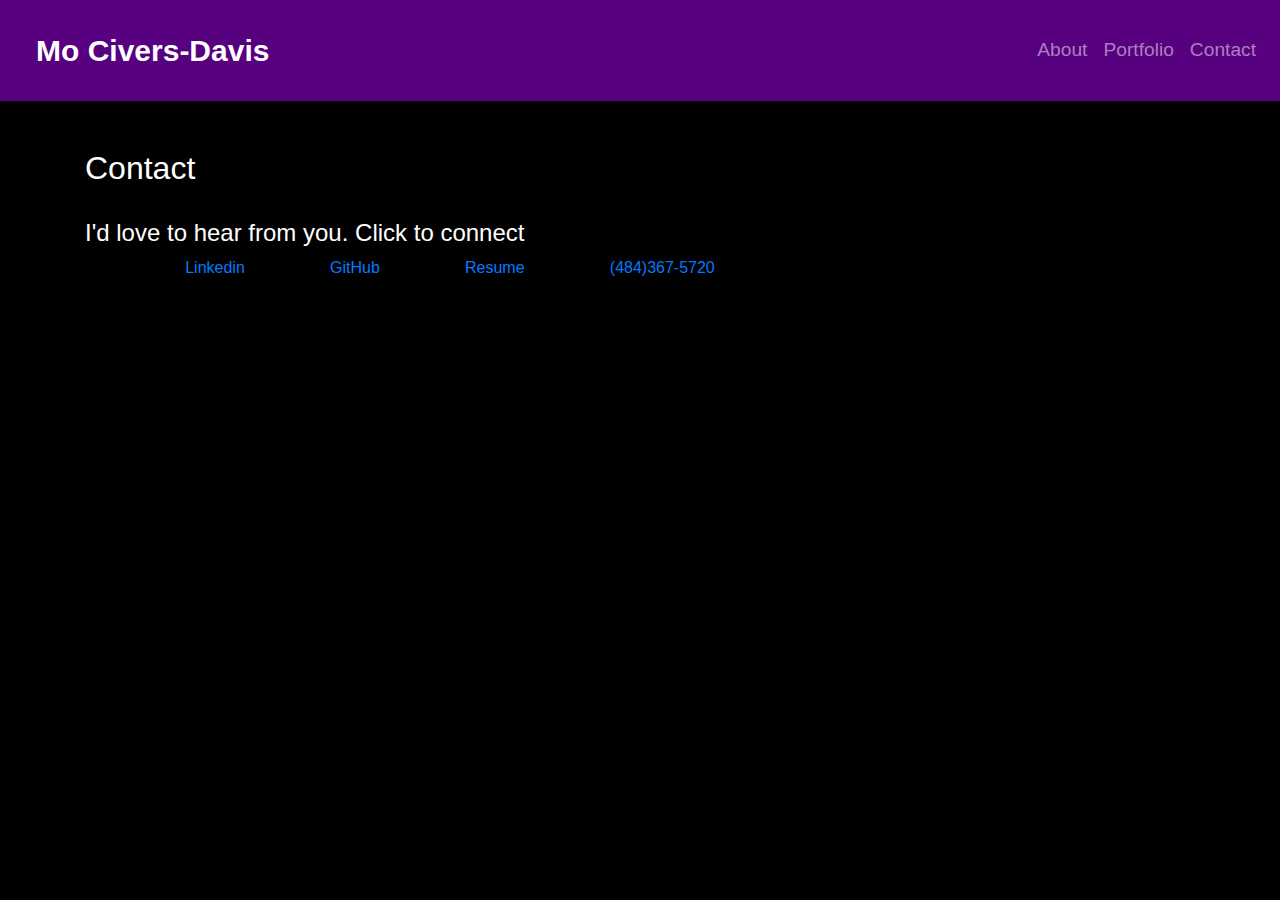
<file: Contact.html>
<!DOCTYPE html>
<html lang="en">

<head>
    <meta charset="UTF-8">
    <meta name="viewport" content="width=device-width, initial-scale=1.0">
    <meta http-equiv="X-UA-Compatible" content="ie=edge">
    <title>Contact</title>
    <link rel="stylesheet" href="https://stackpath.bootstrapcdn.com/bootstrap/4.4.1/css/bootstrap.min.css"
        integrity="sha384-Vkoo8x4CGsO3+Hhxv8T/Q5PaXtkKtu6ug5TOeNV6gBiFeWPGFN9MuhOf23Q9Ifjh" crossorigin="anonymous">
    <link rel="stylesheet" href="style.css" />
</head>

<body>
    <nav class="navbar navbar-expand-lg navbar-dark background-color: #e3f2fd;">
        <a class="navbar-brand">Mo Civers-Davis</a>
        <button class="navbar-toggler" type="button" data-toggle="collapse" data-target="#navbarNavAltMarkup"
            aria-controls="navbarNavAltMarkup" aria-expanded="false" aria-label="Toggle navigation">
            <span class="navbar-toggler-icon"></span>
        </button>
        <div class="collapse navbar-collapse" id="navbarNavAltMarkup">
            <div class="navbar-nav ml-auto">
                <a class="nav-item nav-link" href="index.html">About</a>
                <a class="nav-item nav-link" href="Portfolio.html">Portfolio</a>
                <a class="nav-item nav-link" href="Contact.html">Contact</a>
            </div>
        </div>
    </nav>
    <br><br>
    <h2 class="container contact">Contact</h2>
    <br>
    <div class="container">
        <div class="row">
            <div class="col-8">
                <form>
                    <h4>I'd love to hear from you. Click to connect</h4>
                    <div class="container header">
                        <a href="https://www.linkedin.com/in/r-maurice-civers-davis-11978777/"
                            target="_blank">Linkedin</a>
                        <a href="https://github.com/MoCivers-Davis" target="_blank">GitHub</a>
                        <a href="assets/Software-Developer-2020C.pdf">Resume</a>
                        <p class="phoneNumber num">(484)367-5720</p>
                    </div>

                    <!-- <div class="form-group">
                        <label for="user">Name</label>
                        <input type="userName" class="form-control" id="userName" placeholder="John Smith">
                    </div>
                    <div class="form-group">
                        <label for="userEmail">Email</label>
                        <input type="email" class="form-control" id="userEmail" placeholder="example@gmail.com">
                    </div>
                    <div class="form-group">
                        <label for="freeFormText">Message</label>
                        <textarea class="form-control" id="freeFormText" rows="3"></textarea>
                    </div>
                    <button class="btn btn-primary" type="submit">Submit</button> -->
                </form>
            </div>
        </div>
    </div>
</body>

</html>
</file>
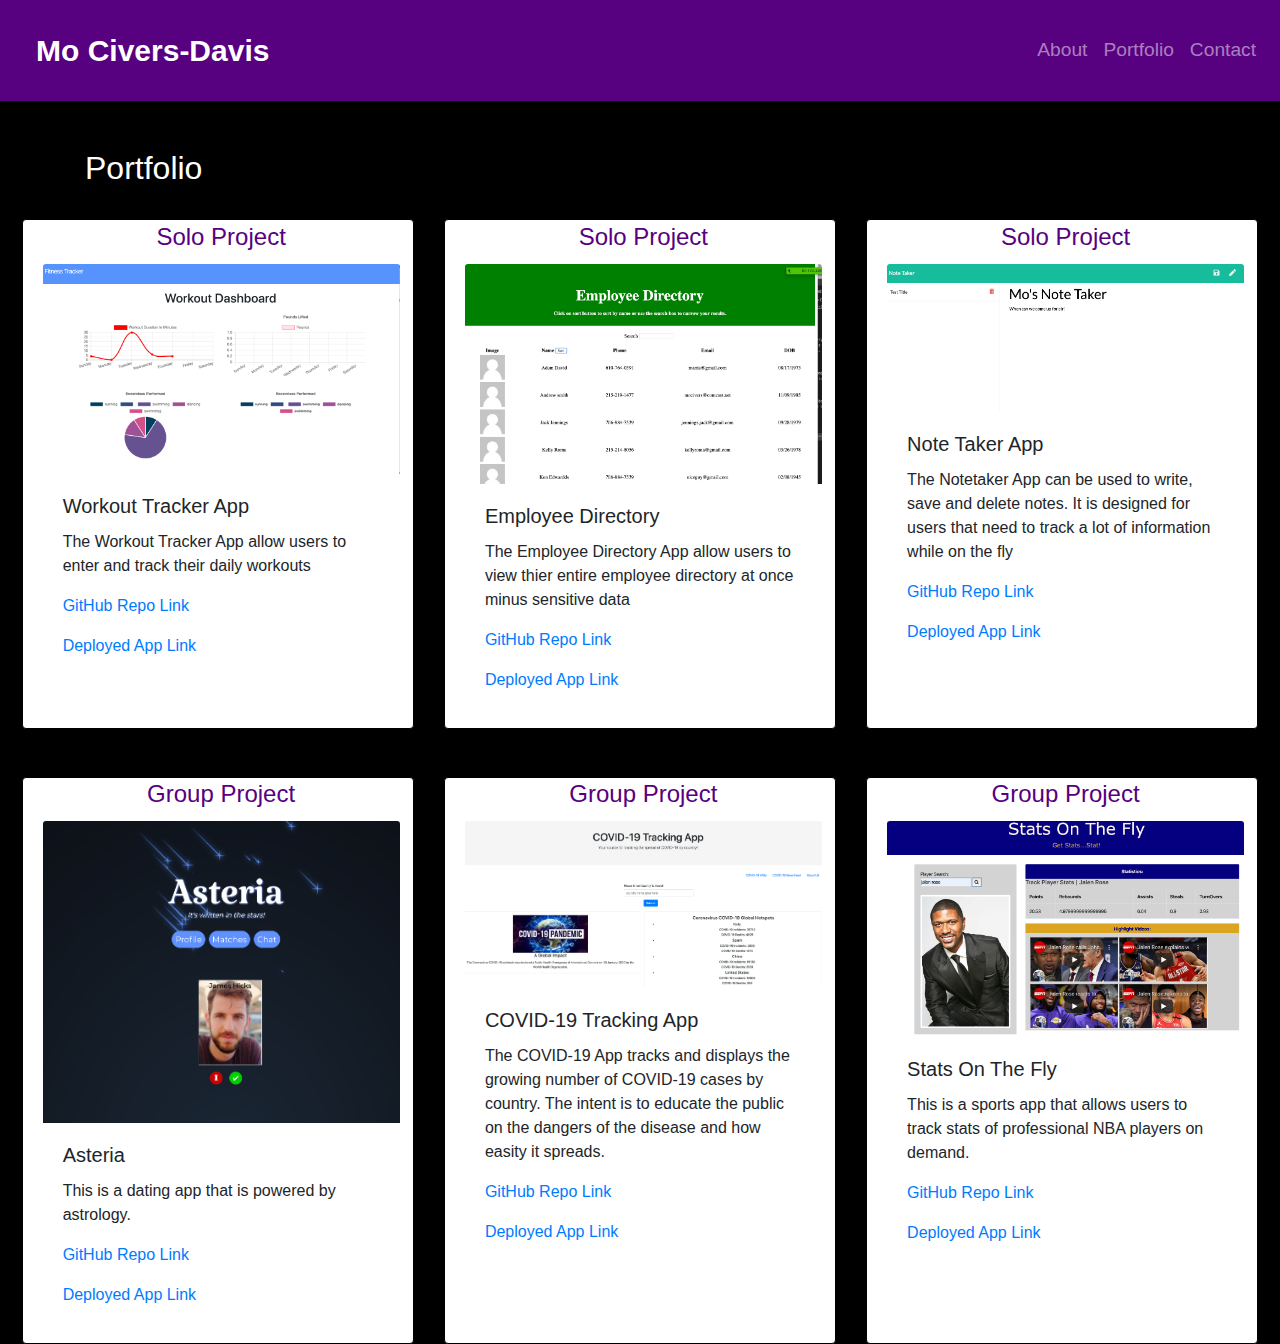
<file: Portfolio.html>
<!DOCTYPE html>
<html lang="en">

<head>
    <meta charset="UTF-8">
    <meta name="viewport" content="width=device-width, initial-scale=1.0">
    <meta http-equiv="X-UA-Compatible" content="ie=edge">
    <title>Document</title>
    <link rel="stylesheet" href="https://stackpath.bootstrapcdn.com/bootstrap/4.4.1/css/bootstrap.min.css"
        integrity="sha384-Vkoo8x4CGsO3+Hhxv8T/Q5PaXtkKtu6ug5TOeNV6gBiFeWPGFN9MuhOf23Q9Ifjh" crossorigin="anonymous">
    <link rel="stylesheet" href="style.css" />
</head>

<body>
    <nav class="navbar navbar-expand-lg navbar-dark background-color: #e3f2fd;">
        <a class="navbar-brand">Mo Civers-Davis</a>
        <button class="navbar-toggler" type="button" data-toggle="collapse" data-target="#navbarNavAltMarkup"
            aria-controls="navbarNavAltMarkup" aria-expanded="false" aria-label="Toggle navigation">
            <span class="navbar-toggler-icon"></span>
        </button>
        <div class="collapse navbar-collapse" id="navbarNavAltMarkup">
            <div class="navbar-nav ml-auto">
                <a class="nav-item nav-link" href="index.html">About</a>
                <a class="nav-item nav-link" href="Portfolio.html">Portfolio</a>
                <a class="nav-item nav-link" href="Contact.html">Contact</a>
            </div>
        </div>
    </nav>
    <br><br>
    <h2 class="container portfolio">Portfolio</h2>

    <br>

    <div class="card-deck">
        <div class="card">
            <div class=cardWrap>
                <h4 class="card-title projectType">Solo Project</h4>
                <img src="img/fitness.png" class="card-img-top" alt="...">
                <div class="card-body">
                    <h5 class="card-title">Workout Tracker App</h5>
                    <p class="card-text">The Workout Tracker App allow users to enter and track their daily workouts</p>
                    <p><a href="https://github.com/MoCivers-Davis/Workout-Tracker-App">GitHub Repo Link</a></p>
                    <p><a href="https://peaceful-basin-13128.herokuapp.com/">Deployed App Link</a></p>
                </div>
            </div>
        </div>
        <div class="card">
            <div class=cardWrap>
                <h4 class="card-title projectType">Solo Project</h4>
                <img src="img/employeeDir.png" class="card-img-top" alt="...">
                <div class="card-body">
                    <h5 class="card-title">Employee Directory</h5>
                    <p class="card-text">The Employee Directory App allow users to view thier entire employee directory at once minus sensitive data</p>
                    <p><a href="https://github.com/MoCivers-Davis/Employee-Directory">GitHub Repo Link</a></p>
                    <p><a href="https://mocivers-davis.github.io/Employee-Directory/">Deployed App Link</a></p>
                </div>
            </div>
        </div>
        <div class="card">
            <div class=cardWrap>
                <h4 class="card-title projectType">Solo Project</h4>
                <img src="img/notes.png" class="card-img-top" alt="...">
                <div class="card-body">
                    <h5 class="card-title">Note Taker App</h5>
                    <p class="card-text">The Notetaker App can be used to write, save and delete notes. It is designed for users that need to track a lot of information while on the fly</p>
                        <p><a href="https://github.com/MoCivers-Davis/Notetaker-App">GitHub Repo Link</a></p>
                        <p><a href="https://mocivers-davis.github.io/Notetaker-App/">Deployed App Link</a></p>
                </div>
            </div>
        </div>
    </div>
    <br> <br>
    <div class="card-deck">
        <div class="card">
            <div class=cardWrap>
                <h4 class="card-title projectType">Group Project</h4>
                <img src="img/asteria.png" class="card-img-top" alt="...">
                <div class="card-body">
                    <h5 class="card-title">Asteria</h5>
                    <p class="card-text">This is a dating app that is powered by astrology.</p>
                    <p><a href="https://github.com/MoCivers-Davis/Asteria">GitHub Repo Link</a></p>
                    <p><a href="https://asteria-app.herokuapp.com/">Deployed App Link</a></p>
                </div>
            </div>
        </div>
        <div class="card">
            <div class=cardWrap>
                <h4 class="card-title projectType">Group Project</h4>
                <img src="img/covid19_screenshot.png" class="card-img-top" alt="...">
                <div class="card-body">
                    <h5 class="card-title">COVID-19 Tracking App</h5>
                    <p class="card-text">The COVID-19 App tracks and displays the growing number of COVID-19 cases by country. The intent is to educate the public on the dangers of the disease and how easity it spreads.</p>
                    <p><a href="https://github.com/MoCivers-Davis/Covid-19-Tracking-App">GitHub Repo Link</a></p>
                    <p><a href="https://covid-19-tracking-app.herokuapp.com/">Deployed App Link</a></p>
                </div>
            </div>
        </div>
        <div class="card">
            <div class=cardWrap>
                <h4 class="card-title projectType">Group Project</h4>
                <img src="img/stats-on-the-fly-screenshot.png" class="card-img-top" alt="...">
                <div class="card-body">
                    <h5 class="card-title">Stats On The Fly</h5>
                    <p class="card-text">This is a sports app that allows users to track stats of professional NBA
                        players
                        on demand.</p>
                    <p><a href="https://github.com/MoCivers-Davis/Stats-On-The-Fly">GitHub Repo Link</a></p>
                    <p><a href=" https://mocivers-davis.github.io/Stats-On-The-Fly/">Deployed App Link</a></p>
                </div>
            </div>
        </div>
    </div>

</body>

</html>
</file>
<file: style.css>
.navbar-brand {
    /*margin-left: 95px;*/
    padding-top: 20px;
    padding-right: 20px;
    padding-bottom: 20px;
    padding-left: 20px;
    font-size: 30px;
    font-weight: bold;
    text-align: center;
    color: white;
}
.navbar-light {
    color: white;
}


.footer {
    position: fixed;
    left: 0;
    bottom: 0;
    width: 100%;
    background-color: black;
    color: white;
    text-align: center;
    padding-top: 15px;
    padding-bottom: 5px;
    font-size: small;
}
.phoneNumber {
    color: #007bff;
}
.navbar {
    background-color: rgb(87, 0, 128);
    color: cornflowerblue;
}

.card-deck {
    display: flex;
    justify-content: center;
    margin-left: 5pt;
    margin-right: 5pt;
    flex-wrap: wrap;
}
body {
    background-color: black;
}
.about {
    background-color: black;
    color: white;
font-weight: 100;
}
.float-left {
    padding-right: 10px;
}
.card {
    border-color: black;
}
.card2 {
    text-align: center;
    padding-top: 4pt;
}
.header {
   justify-content: space-evenly;
   display: flex;
}

.tech {
    padding-left: 5px;
    padding-right: 2px;
}
.portfolio {
    color: white;
}
.tech {
    border-style: double;
    /* background-color: black;
    color: white; */
}
.num {
    color: 007bff;
}
ul {
    font-weight: 150;
}
.techArea {
    font-weight: 150;
    font-size: large;
}

.cardWrap {
    margin-left: 10pt;
    margin-right: 5pt;
    padding-left: 5pt;
    padding-right: 5pt;
}
.projectType {
    text-align: center;
    color: rgb(87, 0, 128);
    padding-top: 2pt;
}
.form-group {
    color: white;
}
.contact {
    color: white;
}
.nav-item {
    font-size: larger;
}
h4 {
    color: white;
}
</file>
